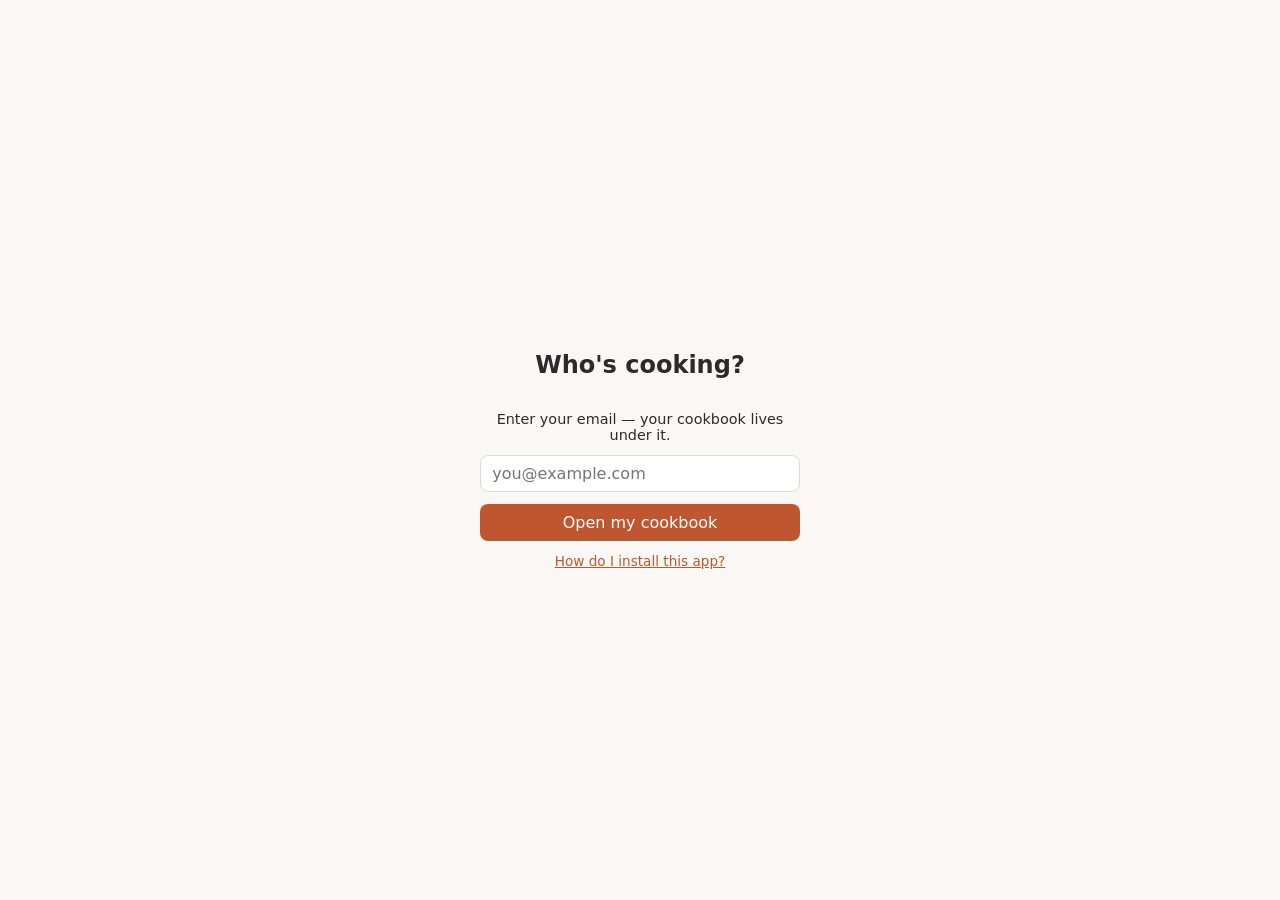
<file: frontend/index.html>
<!DOCTYPE html>
<html lang="en">
<head>
  <meta charset="UTF-8">
  <meta name="viewport" content="width=device-width, initial-scale=1.0">
  <title>Digital CookBook</title>
  <link rel="stylesheet" href="styles.css">
  <link rel="manifest" href="manifest.json">
  <meta name="theme-color" content="#c0562f">
  <link rel="apple-touch-icon" href="icons/icon-192.png">
  <meta name="apple-mobile-web-app-capable" content="yes">
  <meta name="apple-mobile-web-app-title" content="CookBook">
</head>
<body>
  <header>
    <h1>Digital CookBook</h1>
    <button id="usage-help">How to use</button>
    <button id="install-help">How to install</button>
    <button id="user-badge" hidden title="Switch user"></button>
    <!-- Tapping the 👤 badge opens this dropdown (smoother than a native
         confirm): shows the signed-in email + a switch-user button. -->
    <div id="user-menu" hidden>
      <p id="user-menu-email"></p>
      <button type="button" id="user-menu-switch">Switch user</button>
    </div>
  </header>

  <!-- Login gate (5-3c): shown only when localStorage has no identity yet.
       An email typed once — the family-trust stand-in for real auth. -->
  <div id="login-screen" hidden>
    <form id="login-form">
      <h2>Who's cooking?</h2>
      <p>Enter your email — your cookbook lives under it.</p>
      <input id="login-email" type="email" placeholder="you@example.com" required />
      <button type="submit">Open my cookbook</button>
      <!-- type="button" so it doesn't submit the form. -->
      <button type="button" id="login-install-help">How do I install this app?</button>
    </form>
  </div>

  <!-- Install guide: full-screen overlay with an Android and an iPhone tab.
       Opened from the header (and later the login screen); JS flips `hidden`. -->
  <div id="install-guide" hidden>
    <div class="guide-inner">
      <div class="guide-top">
        <h2>Get the app on your phone</h2>
        <button id="install-guide-close" title="Back">←</button>
      </div>
      <div class="guide-tabs">
        <button class="guide-tab" data-platform="android">Android</button>
        <button class="guide-tab" data-platform="ios">iPhone</button>
      </div>
      <section id="guide-android">
        <h3>1. Install the app</h3>
        <ol>
          <li>Open this site in <strong>Chrome</strong> (you're probably here already).</li>
          <li>Tap the <strong>⋮</strong> menu in the top-right corner.</li>
          <li>Tap <strong>Add to Home screen</strong> (sometimes called <strong>Install app</strong>).</li>
          <li>Confirm — the CookBook icon appears on your home screen. Open it from there like any app.</li>
        </ol>
        <h3>2. Save recipes from other apps</h3>
        <ol>
          <li>Found a recipe in Instagram, TikTok or Chrome? Tap <strong>Share</strong>.</li>
          <li>Pick <strong>Digital CookBook</strong> from the share list.</li>
          <li>Done — the recipe imports into your cookbook by itself. No internet or slow server? It's queued and sent automatically later.</li>
        </ol>
      </section>
      <section id="guide-ios" hidden>
        <h3>1. Install the app</h3>
        <ol>
          <li>Open this site in <strong>Safari</strong>.</li>
          <li>Tap the <strong>Share</strong> button (the square with an arrow, at the bottom).</li>
          <li>Scroll down and tap <strong>Add to Home Screen</strong>, then <strong>Add</strong>.</li>
          <li>The CookBook icon appears on your home screen. Open it from there like any app.</li>
        </ol>
        <h3>2. One-time setup for saving recipes</h3>
        <ol>
          <li>Tap this link:
            <a href="https://www.icloud.com/shortcuts/6d6c035ed63d45f48d51e3923ac785c0" target="_blank" rel="noopener">Get the CookBook shortcut</a>.</li>
          <li>Tap <strong>Add Shortcut</strong>.</li>
          <li>When asked for an email, enter the <strong>same email you use in this app</strong> — that's how recipes reach your cookbook.</li>
        </ol>
        <h3>3. Save recipes from other apps</h3>
        <ol>
          <li>Found a recipe in Instagram, TikTok or Safari? Tap <strong>Share</strong>.</li>
          <li>Pick the <strong>CookBook</strong> shortcut from the list.</li>
          <li>Wait for the confirmation alert — you never leave the app you're in.</li>
        </ol>
      </section>
    </div>
  </div>

  <!-- Usage guide: same full-screen overlay pattern as the install guide,
       but for what to do INSIDE the app. Opened from the header. -->
  <div id="usage-guide" hidden>
    <div class="guide-inner">
      <div class="guide-top">
        <h2>How to use the app</h2>
        <button id="usage-guide-close" title="Back">←</button>
      </div>
      <section>
        <h3>➕ Add recipes</h3>
        <ol>
          <li>Paste an Instagram or TikTok link into <strong>Add a recipe</strong> and tap <strong>Import</strong> — the recipe is read for you.</li>
          <li>Even easier: share straight from Instagram or TikTok to the CookBook (see <strong>How to install</strong> for the one-time setup).</li>
          <li>Or tap <strong>✎ Or create one yourself</strong> to type a recipe in, with an optional photo.</li>
        </ol>
        <h3>🍳 Your recipes</h3>
        <ol>
          <li>Tap a recipe card to open its ingredients and steps; tap again to close.</li>
          <li><strong>✎</strong> edits a recipe, <strong>×</strong> deletes it, <strong>Watch Video</strong> opens the original post.</li>
          <li><strong>★</strong> marks a favorite. <strong>🔖</strong> puts it on your Up Next list — things you plan to cook soon.</li>
        </ol>
        <h3>🏷 Tags &amp; search</h3>
        <ol>
          <li>Tap <strong>+</strong> on a recipe card to tag it (pick an existing tag or make a new one).</li>
          <li>Tap the tag pills at the top to filter your recipes — you can combine several. <strong>More ▾</strong> shows all your tags.</li>
          <li>The search box finds recipes by title, ingredient or tag.</li>
        </ol>
        <h3>↗ Share with family and friends</h3>
        <ol>
          <li>Tap <strong>Share</strong> on a recipe card and pick a friend — or <strong>✉ Someone else…</strong> and type their email (they need to have used this app once).</li>
          <li>Recipes shared with you appear under <strong>Shared with me</strong>: <strong>Add</strong> copies the recipe into your cookbook, <strong>Dismiss</strong> hides the offer.</li>
        </ol>
      </section>
    </div>
  </div>

  <main>
    <section id="import">
      <h2>Add a recipe</h2>
      <form id="import-form">
        <input id="import-url" type="url" placeholder="Paste an Instagram or TikTok link…" required />
        <button type="submit">Import</button>
      </form>
      <p id="import-status" hidden></p>
      <button type="button" id="manual-toggle">✎ Or create one yourself</button>
      <form id="manual-form" class="edit-form" hidden>
        <label>Title
          <input id="manual-title" type="text" dir="auto" required />
        </label>
        <label>Ingredients (one per line)
          <textarea id="manual-ingredients" rows="6" dir="auto"></textarea>
        </label>
        <label>Steps (one per line)
          <textarea id="manual-steps" rows="8" dir="auto"></textarea>
        </label>
        <label>Cover photo (optional)
          <input id="manual-photo" type="file" accept="image/*" />
        </label>
        <div class="edit-buttons">
          <button type="submit">Save recipe</button>
          <button type="button" id="manual-cancel">Cancel</button>
        </div>
      </form>
    </section>

    <p id="pending-shares" hidden></p>

    <section id="shared-inbox" hidden>
      <h2>Shared with me</h2>
      <div id="shared-list"></div>
    </section>

    <h2>Tags</h2>
    <ul id="tag-list">Loading…</ul>

    <form id="add-tag-form">
      <input id="new-tag-name" type="text" placeholder="New tag" maxlength="40" />
      <button type="submit">Add</button>
    </form>

    <h2>Recipes</h2>
    <input type="search" id="search-box" placeholder="Search recipes…" dir="auto" />
    <div id="recipe-list">Loading…</div>
  </main>
  <script src="share-queue.js"></script>
  <script src="app.js"></script>
</body>
</html>
</file>
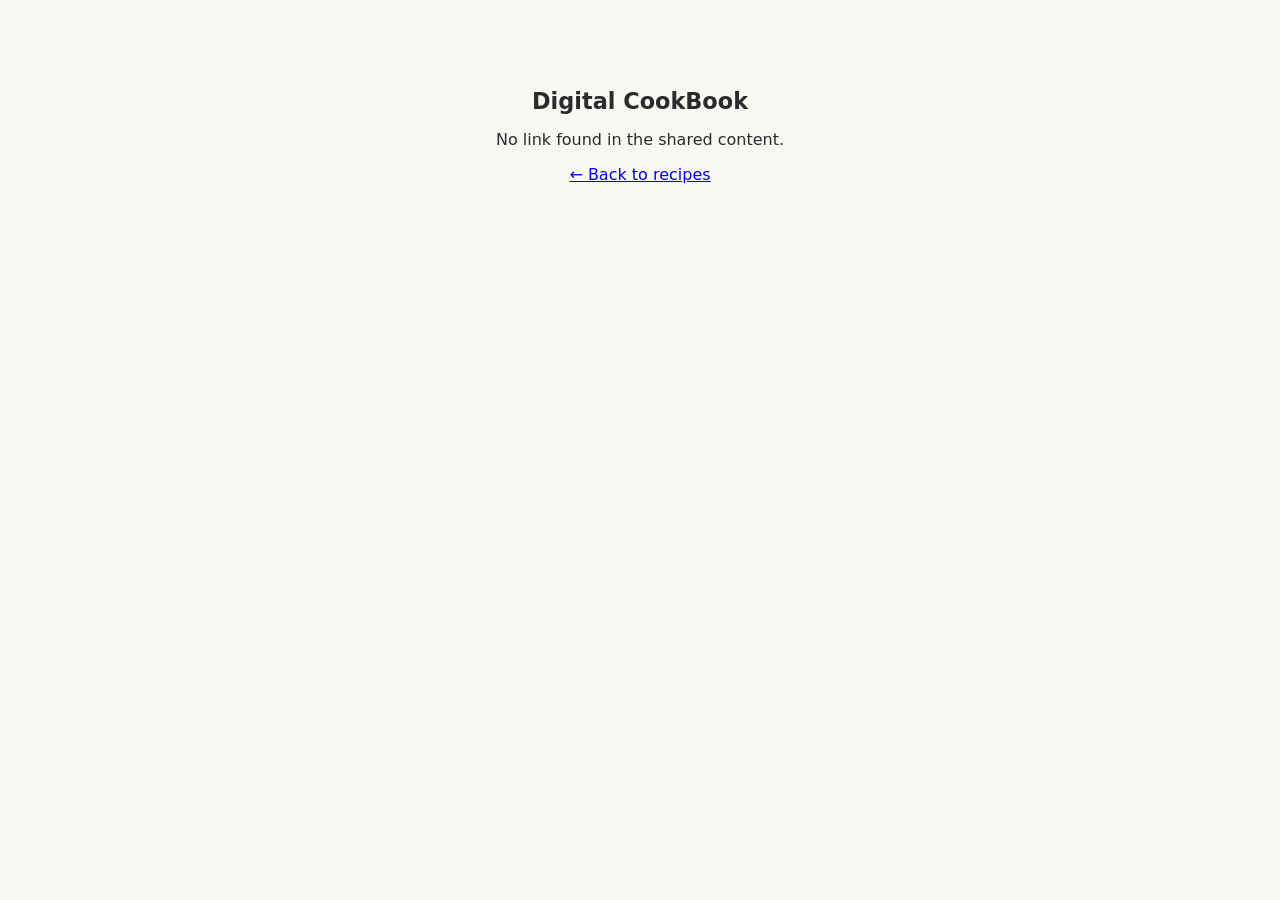
<file: frontend/share.html>
<!DOCTYPE html>
<html lang="en">
<head>
  <meta charset="UTF-8" />
  <meta name="viewport" content="width=device-width, initial-scale=1.0" />
  <title>Saving recipe… — CookBook</title>
  <link rel="stylesheet" href="styles.css" />
</head>
<body>
  <main style="max-width: 480px; margin: 4rem auto; padding: 1.5rem; text-align: center;">
    <h1>Digital CookBook</h1>
    <p id="status">Reading shared link…</p>
    <p><a href="/">← Back to recipes</a></p>
  </main>

  <script src="share-queue.js"></script>
  <script>
    const API_BASE = "https://digital-cookbook-api.onrender.com"; // live backend (matches app.js)
    const statusEl = document.getElementById("status");

    // Who is sharing — same localStorage identity app.js writes at login.
    // Null if this phone never logged in; the backend then falls back to
    // its default owner (migration behavior).
    const OWNER = localStorage.getItem("cookbook-user");

    // Shared data arrives as query params (manifest share_target, GET method).
    const params = new URLSearchParams(window.location.search);
    const text = params.get("text") || "";
    const urlParam = params.get("url") || "";

    // Instagram puts the link in `url` sometimes, but usually inside `text`.
    function extractUrl() {
      if (/^https?:\/\//i.test(urlParam)) return urlParam.trim();
      const match = text.match(/https?:\/\/\S+/i);
      return match ? match[0] : "";
    }

    // Fire-and-forget: queue the URL + register a one-off Background Sync,
    // then confirm instantly. The service worker POSTs (and retries) later —
    // the user never waits out Render's cold start. Chromium/Android only.
    async function queueShare(url) {
      const reg = await navigator.serviceWorker.getRegistration();
      if (!reg || !("sync" in reg)) return false;   // no SW / no Background Sync
      await enqueueShare(url, OWNER);  // owner rides with the queued job
      await reg.sync.register("share-import");
      return true;
    }

    // Fallback (e.g. iOS Safari): the old synchronous POST — user waits.
    async function importNow(url) {
      statusEl.textContent = "Saving recipe… this can take a minute.";
      const res = await fetch(`${API_BASE}/import`, {
        method: "POST",
        headers: {
          "Content-Type": "application/json",
          ...(OWNER ? { "X-User": OWNER } : {}),
        },
        body: JSON.stringify({ url }),
      });
      if (!res.ok) throw new Error(`Import failed (${res.status})`);
    }

    async function run() {
      const url = extractUrl();
      if (!url) {
        statusEl.textContent = "No link found in the shared content.";
        return;
      }
      try {
        if (!(await queueShare(url))) await importNow(url);
        statusEl.textContent = "Saved! Opening your cookbook…";
        // window.close() here is unreliable on installed PWAs: some phones kill
        // the page but not the window, stranding a dead white screen. Navigating
        // to the app is predictable everywhere; the queue banner confirms the share.
        setTimeout(() => { window.location.replace("/"); }, 800);
      } catch (err) {
        statusEl.textContent = `Could not save: ${err.message}`;
      }
    }

    run();
  </script>
</body>
</html>
</file>
<file: frontend/styles.css>
:root { --bg:#faf8f5; --fg:#2b2b2b; --accent:#c0562f; }
* { box-sizing: border-box; }
body { margin:0; font-family: system-ui, sans-serif; background:var(--bg); color:var(--fg); }
header { background:var(--accent); color:#fff; padding:1rem; display:flex; align-items:center; justify-content:space-between; gap:.5rem; position:relative; }
/* margin-right:auto pushes both header buttons to the right as one group. */
h1 { margin:0 auto 0 0; font-size:1.4rem; }
#user-badge { background:rgba(255,255,255,.15); color:#fff; border:1px solid rgba(255,255,255,.4); border-radius:999px; width:2rem; height:2rem; padding:0; font-size:1rem; line-height:1; cursor:pointer; flex-shrink:0; }
/* Dropdown anchored under the header's bottom-right (header is position:relative). */
#user-menu { position:absolute; top:100%; right:.6rem; z-index:30; background:#fff; color:var(--fg); border:1px solid #e0d8cf; border-radius:10px; box-shadow:0 6px 20px rgba(0,0,0,.15); padding:.75rem; display:flex; flex-direction:column; gap:.5rem; min-width:200px; max-width:80vw; }
#user-menu[hidden] { display:none; }
#user-menu-email { margin:0; font-size:.85rem; color:#555; word-break:break-all; }
#user-menu-switch { background:var(--accent); color:#fff; border:none; border-radius:8px; padding:.45rem; cursor:pointer; font:inherit; }
#install-help, #usage-help { background:rgba(255,255,255,.15); color:#fff; border:1px solid rgba(255,255,255,.4); border-radius:999px; padding:.25rem .7rem; font-size:.8rem; cursor:pointer; white-space:nowrap; }
/* Full-screen gate. The [hidden] guard must win over display:flex, or the
   attribute would stop working once this rule applies. */
#login-screen { position:fixed; inset:0; background:var(--bg); display:flex; align-items:center; justify-content:center; z-index:10; }
#login-screen[hidden] { display:none; }
#login-form { display:flex; flex-direction:column; gap:.75rem; width:min(320px, 85vw); text-align:center; }
#login-form p { margin:0; font-size:.9rem; }
#login-form input { padding:.5rem .7rem; border:1px solid #e0d8cf; border-radius:8px; font:inherit; }
#login-form button[type="submit"] { background:var(--accent); color:#fff; border:none; border-radius:8px; padding:.55rem; cursor:pointer; font:inherit; }
#login-install-help { background:none; border:none; color:var(--accent); text-decoration:underline; font-size:.85rem; padding:0; cursor:pointer; font-family:inherit; }
/* Install guide: z-index 20 must beat the login screen (10) — the login form
   gets its own "how to install" entry point. Scrolls, unlike the login gate. */
#install-guide, #usage-guide { position:fixed; inset:0; background:var(--bg); z-index:20; overflow-y:auto; padding:1rem; }
#install-guide[hidden], #usage-guide[hidden] { display:none; }
.guide-inner { max-width:600px; margin:0 auto; }
.guide-top { display:flex; align-items:center; justify-content:space-between; gap:.5rem; }
.guide-top h2 { margin:.2rem 0; }
#install-guide-close, #usage-guide-close { background:none; border:none; font-size:1.6rem; line-height:1; cursor:pointer; color:var(--fg); padding:.2rem .4rem; }
.guide-tabs { display:flex; gap:.5rem; margin:.75rem 0 1rem; }
.guide-tab { background:#fff; border:1px solid #e0d8cf; border-radius:999px; padding:.4rem .9rem; cursor:pointer; font:inherit; }
.guide-tab.active { background:var(--accent); color:#fff; border-color:var(--accent); }
#install-guide h3, #usage-guide h3 { margin:1rem 0 .4rem; }
#install-guide li, #usage-guide li { margin:.35rem 0; }
main { padding:1rem; max-width:600px; margin:0 auto; }
#tag-list { list-style:none; padding:0; display:flex; flex-wrap:wrap; gap:.5rem; }
#tag-list li { background:#fff; border:1px solid #e0d8cf; border-radius:999px; padding:.4rem .9rem; cursor:pointer; }
#tag-list li.active { background:var(--accent); color:#fff; border-color:var(--accent); }
#tag-list.collapsed .extra { display:none; }
#add-tag-form { display:flex; gap:.5rem; margin:.75rem 0; }
#add-tag-form input { flex:1; padding:.4rem .6rem; border:1px solid #e0d8cf; border-radius:8px; }
#add-tag-form button { background:var(--accent); color:#fff; border:none; border-radius:8px; padding:.4rem .9rem; cursor:pointer; }
#import-form { display:flex; gap:.5rem; margin:.5rem 0; }
#import-form input { flex:1; padding:.4rem .6rem; border:1px solid #e0d8cf; border-radius:8px; }
#import-form button { background:var(--accent); color:#fff; border:none; border-radius:8px; padding:.4rem .9rem; cursor:pointer; }
#import-status { font-size:.9rem; margin:.25rem 0 0; }
#manual-toggle { background:none; border:none; color:var(--accent); cursor:pointer; padding:0; font-size:.9rem; text-decoration:underline; }
/* .edit-form's display:flex outranks the hidden attribute's display:none. */
#manual-form[hidden] { display:none; }
.shared-offer { display:flex; align-items:center; gap:.6rem; background:#fff; border:1px solid #e0d8cf; border-radius:8px; padding:.4rem .6rem; margin:.4rem 0; }
.shared-offer img { width:48px; height:48px; object-fit:cover; border-radius:6px; }
.shared-offer .offer-title { flex:1; }
.shared-offer button { border:none; border-radius:8px; padding:.35rem .7rem; cursor:pointer; }
.shared-offer .offer-add { background:var(--accent); color:#fff; }
.shared-offer .offer-dismiss { background:#eee; }
/* Instant feedback while the accept/dismiss round-trip is in flight. */
.shared-offer.pending { opacity:.35; }
.chip-delete { margin-left:.4rem; background:none; border:none; color:inherit; cursor:pointer; font-size:1rem; line-height:1; padding:0; opacity:.6; }
.chip-delete:hover { opacity:1; }
#search-box { width:100%; padding:.4rem .6rem; border:1px solid #e0d8cf; border-radius:8px; margin:.25rem 0 0; }
#pending-shares { background:#fdf3e7; border:1px solid #e8c9a8; border-radius:8px; padding:.5rem .8rem; font-size:.9rem; }
/* align-items:start — expanding one card must not stretch its row-mates. */
#recipe-list { display:grid; grid-template-columns:repeat(auto-fill, minmax(220px,1fr)); gap:1rem; margin-top:1rem; align-items:start; }
.recipe-card { background:#fff; border:1px solid #e0d8cf; border-radius:12px; overflow:hidden; display:flex; flex-direction:column; }
.recipe-card img { width:100%; height:160px; object-fit:cover; }
.recipe-card h3 { margin:.6rem .8rem .2rem; font-size:1.05rem; }
.recipe-tags { display:flex; flex-wrap:wrap; align-items:center; gap:.35rem; margin:0 .8rem; }
.tag-chip { display:inline-flex; align-items:center; background:#fff; border:1px solid #e0d8cf; border-radius:999px; padding:.25rem .6rem; font-size:.8rem; font-weight:600; color:var(--accent); }
/* Finger-sized ×: the padding is the tap target, not just the glyph. */
.tag-chip .chip-delete { font-size:1.1rem; margin:-.25rem -.35rem -.25rem .1rem; padding:.25rem .45rem; }
/* Instant feedback while the server round-trip is in flight. */
.tag-chip.pending { opacity:.35; }
.tag-add { width:1.8rem; height:1.8rem; padding:0; line-height:1; font-size:1.1rem; cursor:pointer; color:var(--accent); background:#fff; border:1px solid #e0d8cf; border-radius:999px; }
.tag-add:hover { background:var(--accent); color:#fff; border-color:var(--accent); }
.tag-select { font-size:.8rem; max-width:9rem; }
.recipe-card a { margin:.6rem .8rem .8rem; color:var(--accent); text-decoration:none; font-size:.9rem; }
.recipe-card a:hover { text-decoration:underline; }
/* No mobile tap-highlight: a tap on a chip × lit up the WHOLE card blue,
   looking identical to expanding the card. Expansion is its own feedback. */
.recipe-card { cursor: pointer; position: relative; -webkit-tap-highlight-color: transparent; }
.recipe-delete { position:absolute; top:.4rem; right:.4rem; z-index:1; width:1.5rem; height:1.5rem; padding:0; line-height:1; font-size:1rem; cursor:pointer; color:var(--fg); background:rgba(255,255,255,.85); border:1px solid #e0d8cf; border-radius:999px; }
.recipe-delete:hover { background:var(--accent); color:#fff; border-color:var(--accent); }
.recipe-edit { position:absolute; top:.4rem; right:2.2rem; z-index:1; width:1.5rem; height:1.5rem; padding:0; line-height:1; font-size:.9rem; cursor:pointer; color:var(--fg); background:rgba(255,255,255,.85); border:1px solid #e0d8cf; border-radius:999px; }
.recipe-edit:hover { background:var(--accent); color:#fff; border-color:var(--accent); }
.edit-form { display:flex; flex-direction:column; gap:.6rem; padding:.8rem; }
.edit-form label { display:flex; flex-direction:column; gap:.25rem; font-size:.8rem; font-weight:600; color:var(--accent); }
.edit-form input, .edit-form textarea { padding:.4rem .6rem; border:1px solid #e0d8cf; border-radius:8px; font:inherit; font-weight:400; color:var(--fg); }
.edit-buttons { display:flex; gap:.5rem; }
.edit-buttons button { flex:1; padding:.45rem 0; border:none; border-radius:8px; cursor:pointer; }
.edit-buttons button[type="submit"] { background:var(--accent); color:#fff; }
.edit-buttons button[type="button"] { background:#eee; }
.recipe-details { padding: 0 .8rem .8rem; }
.recipe-details h4 { margin:.6rem 0 .3rem; font-size:.9rem; }
/* Padding on BOTH sides: Hebrew items are RTL, so their bullets hang right. */
.recipe-details ul, .recipe-details ol { margin:0; padding:0 1.2rem; }
.recipe-details li { font-size:.88rem; margin:.15rem 0; }
.recipe-tools { display:flex; gap:.6rem; padding:0 .8rem .4rem; margin-top:.45rem; }
.flag-toggle { background:none; border:none; cursor:pointer; font-size:1.2rem; line-height:1; padding:0; opacity:.4; }
.flag-toggle.active { opacity:1; }
/* margin-left:auto pushes Share to the row's right edge, away from the flags. */
.share-btn { display:inline-flex; align-items:center; gap:.4rem; margin-left:auto; background:var(--accent); color:#fff; border:none; border-radius:999px; padding:.4rem .9rem; font:inherit; font-size:.85rem; font-weight:600; cursor:pointer; }
.share-btn svg { width:1rem; height:1rem; }
.share-btn:disabled { opacity:.5; }
</file>
